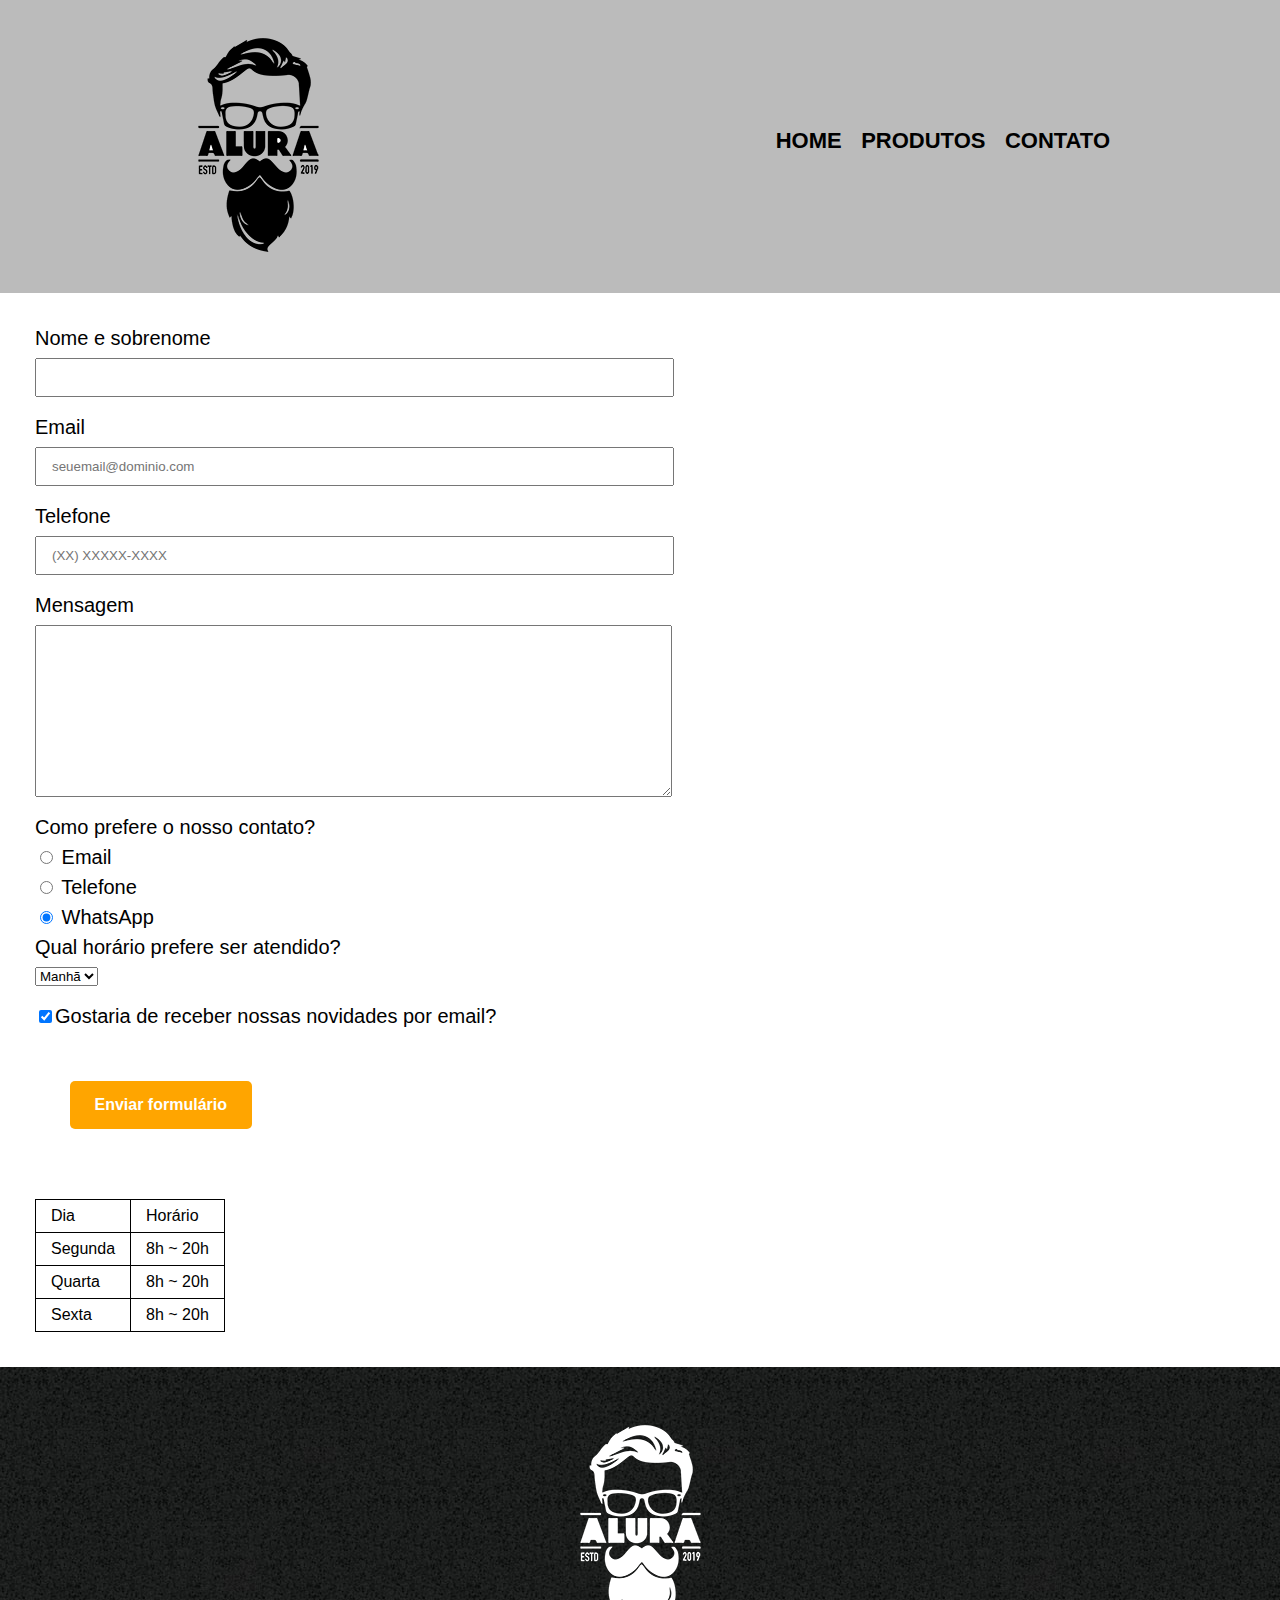
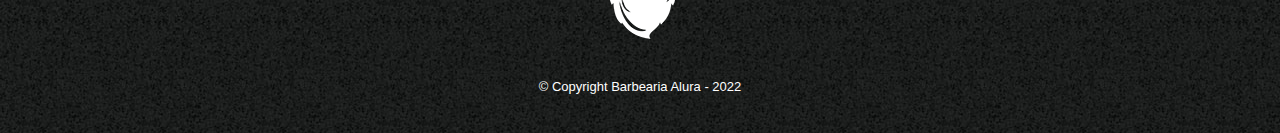
<file: contato.html>
<!DOCTYPE html>
<html>
	<head>
		<meta charset="UTF-8">
		<title>Contato - Barbearia Alura</title>

		<link rel="stylesheet" href="reset.css">
		<link rel="stylesheet" href="style.css">
	</head>
	<body>
		<header>
			<div class="caixa">
				<h1><img src="logo.png" alt="Logo da Barbearia Alura"></h1>

				<nav>
					<ul>
						<li><a href="index.html">Home</a></li>
						<li><a href="produtos.html">Produtos</a></li>
						<li><a href="contato.html">Contato</a></li>
					</ul>
				</nav>
			</div>
		</header>

		<main>
			<form>
				<label for="nomesobrenome">Nome e sobrenome</label>
				<input type="text" id="nomesobrenome" class="input-padrao" required>

				<label for="email">Email</label>
				<input type="email" id="email" class="input-padrao" required placeholder="seuemail@dominio.com">

				<label for="telefone">Telefone</label>
				<input type="tel" id="telefone" class="input-padrao" required placeholder="(XX) XXXXX-XXXX">

				<label for="mensagem">Mensagem</label>
				<textarea cols="70" rows="10" id="mensagem" class="input-padrao" required></textarea>

				<fieldset>
					<legend>Como prefere o nosso contato?</legend>
					<label for="radio-email"><input type="radio" name="contato" value="email" id="radio-email"> Email</label>
					
					<label for="radio-telefone"><input type="radio" name="contato" value="telefone" id="radio-telefone"> Telefone</label>
					
					<label for="radio-whatsapp"><input type="radio" name="contato" value="whatsapp" id="radio-whatsapp" checked> WhatsApp</label>
				</fieldset>

				<fieldset>
					<legend>Qual horário prefere ser atendido?</legend>
					<select>
						<option>Manhã</option>
						<option>Tarde</option>
						<option>Noite</option>
					</select>
				</fieldset>

				<label class="checkbox"><input type="checkbox" checked>Gostaria de receber nossas novidades por email?</label>

				<input type="submit" value="Enviar formulário" class="enviar">
			</form>

			<table>
				<tr>
					<td>Dia</td>
					<td>Horário</td>
				</tr>
				<tr>
					<td>Segunda</td>
					<td>8h ~ 20h</td>
				</tr>
				<tr>
					<td>Quarta</td>
					<td>8h ~ 20h</td>
				</tr>
				<tr>
					<td>Sexta</td>
					<td>8h ~ 20h</td>
				</tr>
			</table>
		</main>

		<footer>
			<img src="logo-branco.png" alt="Logo da Barbearia Alura">
			<p class="copyright">&copy; Copyright Barbearia Alura - 2022</p>
		</footer>
	</body>
</html>
</file>
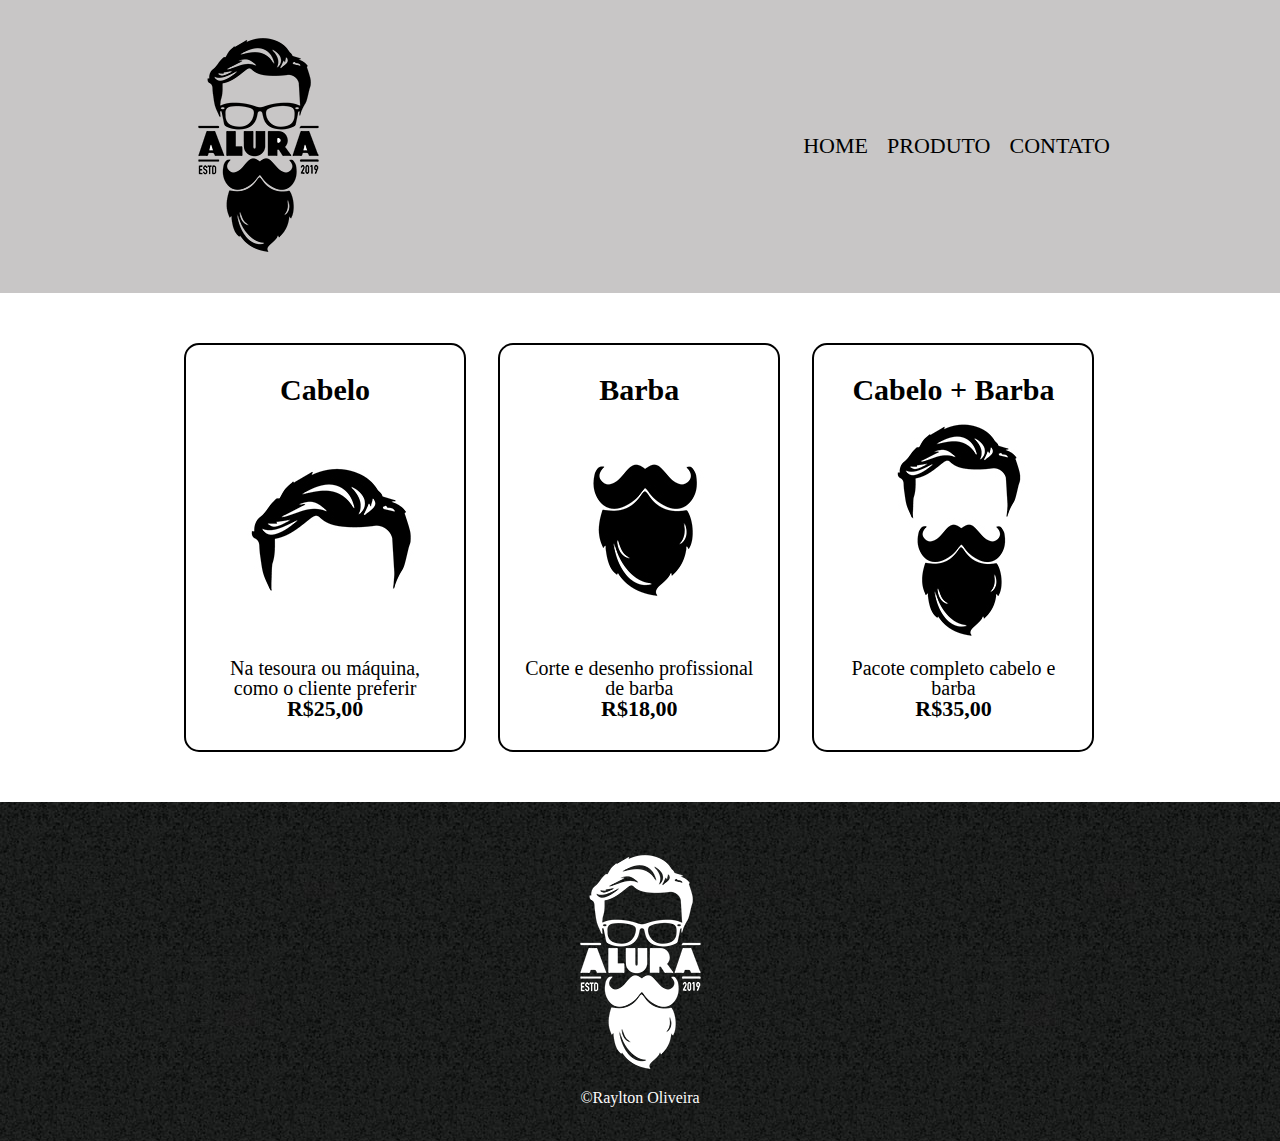
<file: produto.html>
<!DOCTYPE html>
<html lang="pt-br">

<head>
    <meta charset="UTF-8">
    <meta http-equiv="X-UA-Compatible" content="IE=edge">
    <meta name="viewport" content="width=device-width, initial-scale=1.0">
    <link rel="stylesheet" href="./assets/css/reset.css">
    <link rel="stylesheet" href="./assets/css/produto.css">
    <link rel="stylesheet" href="./assets/css/main.css">
    <title>Produtos</title>
</head>

<body>
    <header>
        <div class="caixa">
            <!-- para separar o menu das laterais -->
            <h1><img src="./assets/img/logo.png" alt="logo da barbearia"></h1>
            <nav>
                <ul>
                    <li><a href="index.html">Home</a></li>
                    <li><a href="produto.html">Produto</a></li>
                    <li><a href="contato.html">Contato</a></li>
                </ul>
            </nav>
        </div>
    </header>
    <main>
        <ul class="produtos">
            <li>
                <h2>Cabelo</h2>
                <img src="./assets/img/cabelo.jpg">
                <p class="produto__descricao">Na tesoura ou máquina, como o cliente preferir</p>
                <p class="produto__preco">R$25,00</p>
            </li>
            <li>
                <h2>Barba</h2>
                <img src="./assets/img/barba.jpg">
                <p class="produto__descricao">Corte e desenho profissional de barba</p>
                <p class="produto__preco">R$18,00</p>
            </li>
            <li>
                <h2>Cabelo + Barba</h2>
                <img src="./assets/img/cabelo+barba.jpg">
                <p class="produto__descricao">Pacote completo cabelo e barba</p>
                <p class="produto__preco">R$35,00</p>
            </li>
        </ul>
    </main>
    <footer>
        <img src="./assets/img/logo-branco.png" alt="">
        <p>&copy;Raylton Oliveira</p>
    </footer>
</body>

</html>
</file>
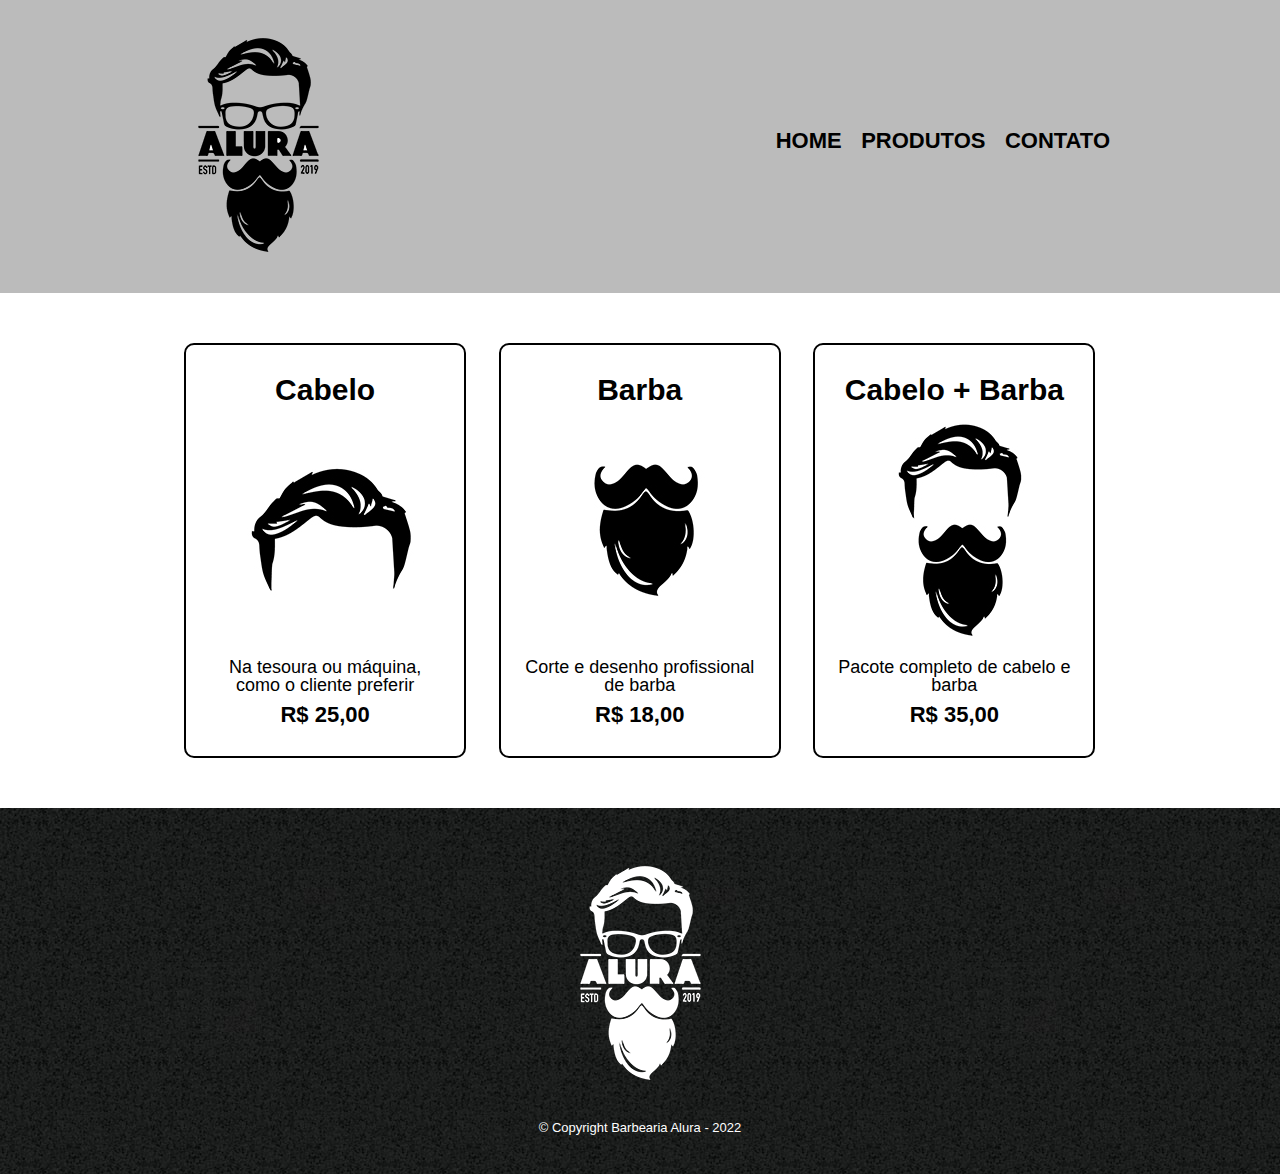
<file: produtos.html>
<!DOCTYPE html>
<html>
	<head>
		<meta charset="UTF-8">
		<title>Produtos - Barbearia Alura</title>

		<link rel="stylesheet" href="reset.css">
		<link rel="stylesheet" href="style.css">
	</head>
	<body>
		<header>
			<div class="caixa">
				<h1><img src="logo.png"></h1>

				<nav>
					<ul>
						<li><a href="index.html">Home</a></li>
						<li><a href="produtos.html">Produtos</a></li>
						<li><a href="contato.html">Contato</a></li>
					</ul>
				</nav>
			</div>
		</header>

		<main>
			<ul class="produtos">
				<li>
					<h2>Cabelo</h2>
					<img src="cabelo.jpg">
					<p class="produto-descricao">Na tesoura ou máquina, como o cliente preferir</p>
					<p class="produto-preco">R$ 25,00</p>
				</li>
				<li>
					<h2>Barba</h2>
					<img src="barba.jpg">
					<p class="produto-descricao">Corte e desenho profissional de barba</p>
					<p class="produto-preco">R$ 18,00</p>
				</li>
				<li>
					<h2>Cabelo + Barba</h2>
					<img src="cabelo+barba.jpg">
					<p class="produto-descricao">Pacote completo de cabelo e barba</p>
					<p class="produto-preco">R$ 35,00</p>
				</li>
			</ul>
		</main>

		<footer>
			<img src="logo-branco.png">
			<p class="copyright">&copy; Copyright Barbearia Alura - 2022</p>
		</footer>
	</body>
</html>
</file>
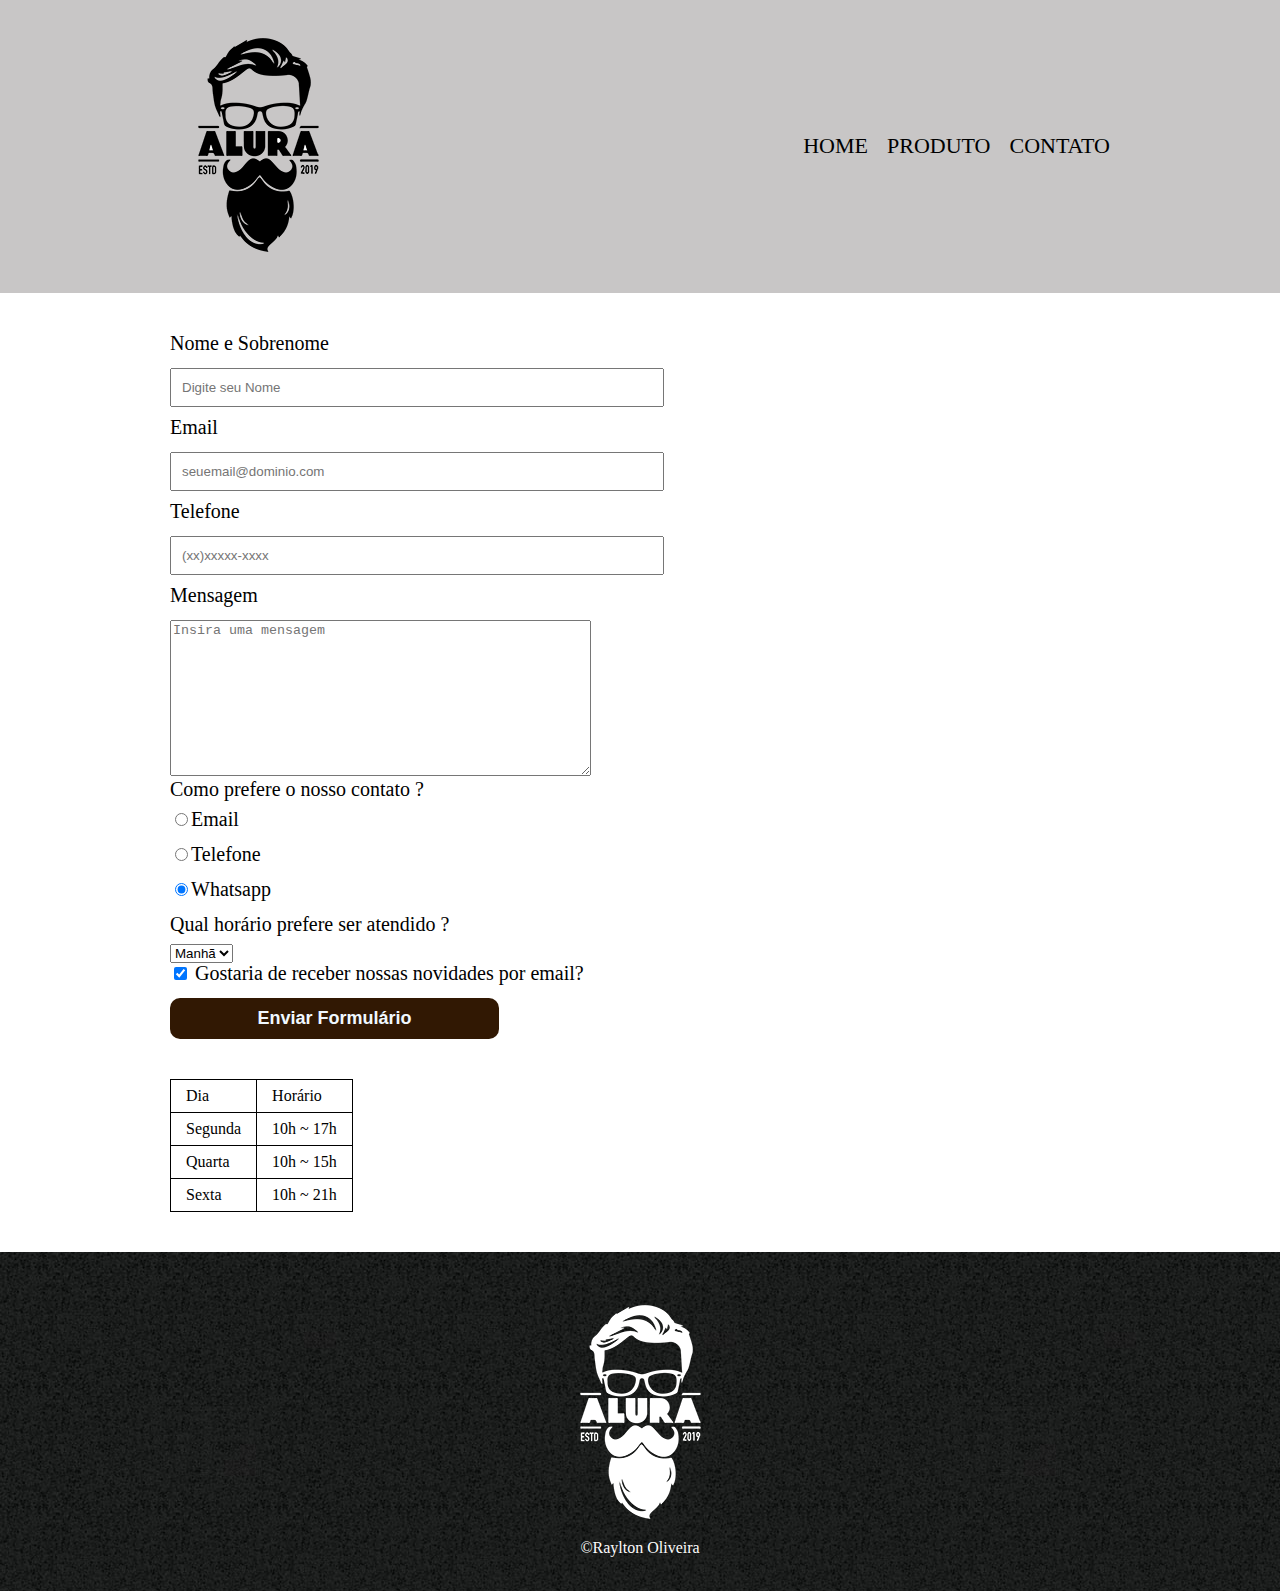
<file: assets/contato.html>
<!DOCTYPE html>
<html lang="pt-br">

<head>
    <meta charset="UTF-8">
    <meta http-equiv="X-UA-Compatible" content="IE=edge">
    <meta name="viewport" content="width=device-width, initial-scale=1.0">
    <link rel="stylesheet" href="css/reset.css">
    <link rel="stylesheet" href="css/contato.css">
    <link rel="stylesheet" href="css/main.css">
    <title>Contato</title>
</head>

<body>
    <header>
        <div class="caixa">
            <!-- para separar o menu das laterais -->
            <h1><img src="img/logo.png" alt="logo da barbearia"></h1>
            <nav>
                <ul>
                    <li><a href="index.html">Home</a></li>
                    <li><a href="produto.html">Produto</a></li>
                    <li><a href="contato.html">Contato</a></li>
                </ul>
            </nav>
        </div>
    </header>
    <main>
        <form>
            <label for="nomesobrenome">Nome e Sobrenome</label>
            <input type="text" id="nomesobrenome" class="input__padrao" required placeholder="Digite seu Nome">

            <label for="email">Email</label>
            <input type="email" id="email" class="input__padrao" required placeholder="seuemail@dominio.com">

            <label for="telefone">Telefone</label>
            <input type="tel" id="telefone" class="input__padrao" required placeholder="(xx)xxxxx-xxxx" maxlength="11">

            <label for="mensagem">Mensagem</label>
            <textarea class="input_padrao" name="textarea" id="mensagem" cols="50" rows="10" required
                placeholder="Insira uma mensagem"></textarea>
            <fieldset>
                <legend>Como prefere o nosso contato ?</legend>
                <!-- type = radio deixa selecionar apenas um item -->
                <label for="radio__email"><input type="radio" name="contato" value="email"
                        id="radio__email">Email</label>

                <label for="radio__telefone"> <input type="radio" name="contato" value="telefone"
                        id="radio__telefone">Telefone</label>

                <label for="radio__Whatsapp"><input type="radio" name="contato" value="Whatsapp" id="radio__Whatsapp"
                        checked>Whatsapp</label>
            </fieldset>

            <fieldset>
                <legend>Qual horário prefere ser atendido ?</legend>
                <select>
                    <option value="">Manhã</option>
                    <option value="">Tarde</option>
                    <option value="">Noite</option>
                </select>
            </fieldset>

            <label><input type="checkbox" checked> Gostaria de receber nossas novidades por email?</label>

            <input class="botao" type="submit" value="Enviar Formulário">
        </form>
        <table>
            <tr>
                <td>Dia</td>
                <td>Horário</td>
            </tr>
            <tr>
                <td>Segunda</td>
                <td>10h ~ 17h</td>
            </tr>
            <tr>
                <td>Quarta</td>
                <td>10h ~ 15h</td>
            </tr>
            <tr>
                <td>Sexta</td>
                <td>10h ~ 21h</td>
            </tr>
        </table>
    </main>
    <footer>
        <img src="img/logo-branco.png" alt="Logo da Barbearia Alura">
        <p>&copy;Raylton Oliveira</p>
    </footer>
</body>

</html>
</file>
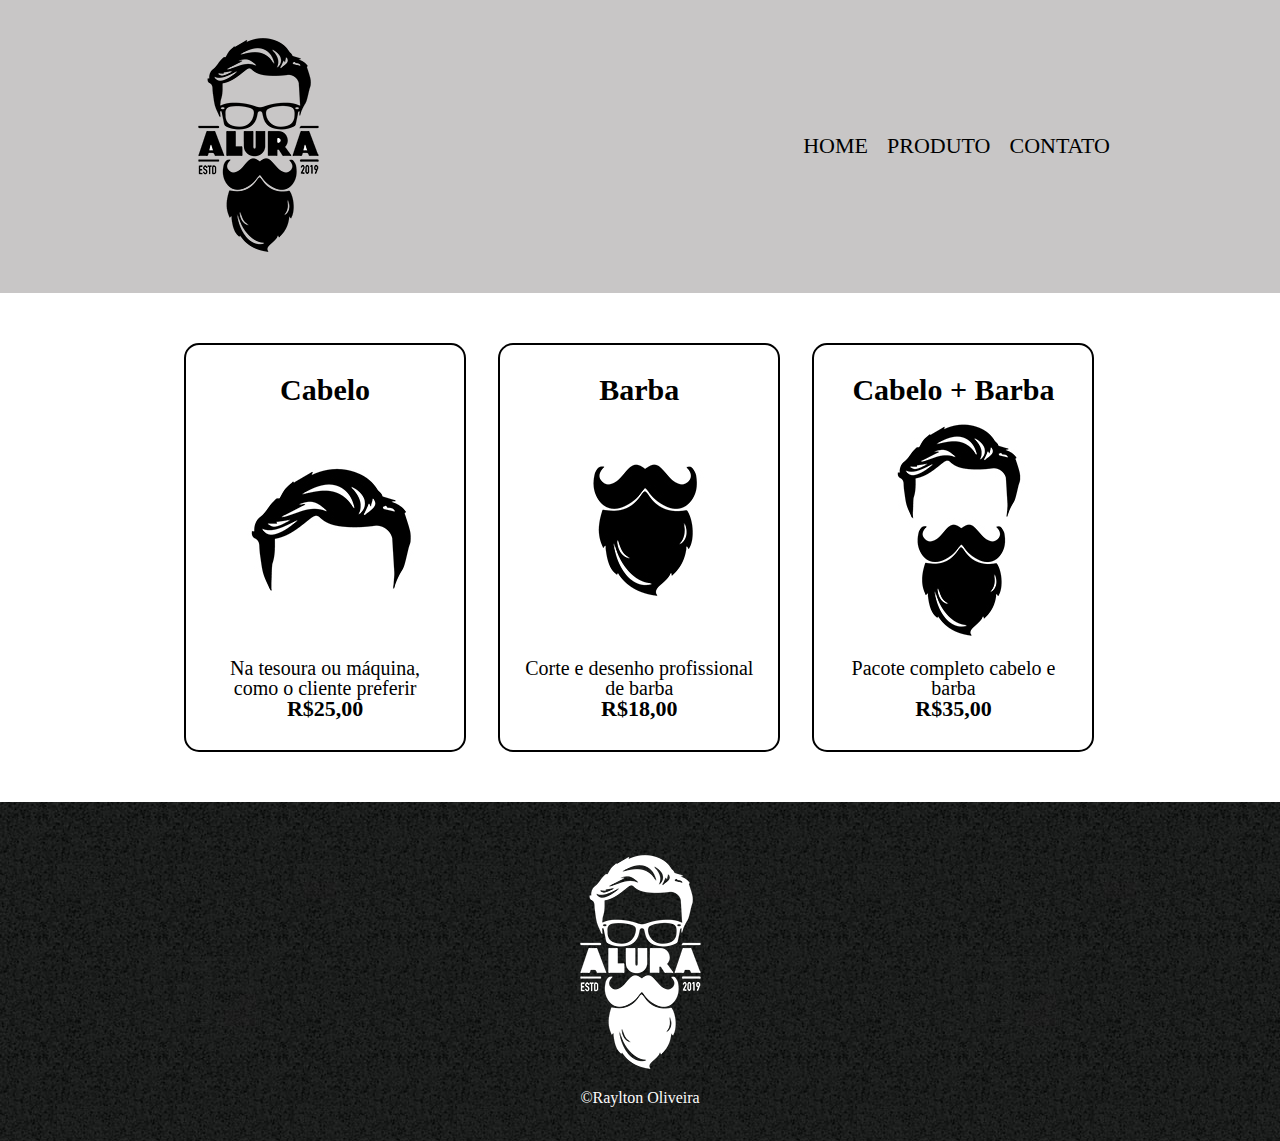
<file: assets/produto.html>
<!DOCTYPE html>
<html lang="pt-br">

<head>
    <meta charset="UTF-8">
    <meta http-equiv="X-UA-Compatible" content="IE=edge">
    <meta name="viewport" content="width=device-width, initial-scale=1.0">
    <link rel="stylesheet" href="css/reset.css">
    <link rel="stylesheet" href="css/produto.css">
    <link rel="stylesheet" href="css/main.css">
    <title>Produtos</title>
</head>

<body>
    <header>
        <div class="caixa">
            <!-- para separar o menu das laterais -->
            <h1><img src="img/logo.png" alt="logo da barbearia"></h1>
            <nav>
                <ul>
                    <li><a href="index.html">Home</a></li>
                    <li><a href="produto.html">Produto</a></li>
                    <li><a href="contato.html">Contato</a></li>
                </ul>
            </nav>
        </div>
    </header>
    <main>
        <ul class="produtos">
            <li>
                <h2>Cabelo</h2>
                <img src="img/cabelo.jpg">
                <p class="produto__descricao">Na tesoura ou máquina, como o cliente preferir</p>
                <p class="produto__preco">R$25,00</p>
            </li>
            <li>
                <h2>Barba</h2>
                <img src="img/barba.jpg">
                <p class="produto__descricao">Corte e desenho profissional de barba</p>
                <p class="produto__preco">R$18,00</p>
            </li>
            <li>
                <h2>Cabelo + Barba</h2>
                <img src="img/cabelo+barba.jpg">
                <p class="produto__descricao">Pacote completo cabelo e barba</p>
                <p class="produto__preco">R$35,00</p>
            </li>
        </ul>
    </main>
    <footer>
        <img src="img/logo-branco.png" alt="">
        <p>&copy;Raylton Oliveira</p>
    </footer>
</body>

</html>
</file>
<file: style.css>
body {
	font-family: 'Montserrat', sans-serif;
}

header {
	background: #BBBBBB;
	padding: 20px 0;
}

.caixa {
	position: relative;
	width: 940px;
	margin: 0 auto;
}

nav {
	position: absolute;
	top: 110px;
	right: 0;
}

nav li {
	display: inline;
	margin: 0 0 0 15px;
}

nav a {
	text-transform: uppercase;
	color: #000000;
	font-weight: bold;
	font-size: 22px;
	text-decoration: none;
}

nav a:hover {
	color: #C78C19;
	text-decoration: underline;
}

.produtos {
	width: 940px;
	margin: 0 auto;
	padding: 50px 0;
}

.produtos li {
	display: inline-block;
	text-align: center;
	width: 30%;
	vertical-align: top;
	margin: 0 1.5%;
	padding: 30px 20px;
	box-sizing: border-box;
	border: 2px solid #000000;
	border-radius: 10px;
}

.produtos li:hover {
	border-color: #C78C19;
}

.produtos li:active {
	border-color: #088C19;	
}

.produtos li:hover h2 {
	font-size: 34px;
}

.produtos h2 {
	font-size: 30px;
	font-weight: bold;
}

.produto-descricao {
	font-size: 18px;
}

.produto-preco {
	font-size: 22px;
	font-weight: bold;
	margin-top: 10px;
}

footer {
	text-align: center;
	background: url("bg.jpg");
	padding: 40px 0;
}

.copyright {
	color: #FFFFFF;
	font-size: 13px;
	margin: 20px 0 0;
}

form {
	margin: 35px;
}

form label, form legend {
	display:block;
	font-size: 20px;
	margin: 0 0 10px;
}

.input-padrao {
	display: block;
	margin: 0 0 20px;
	padding: 10px 15px;
	width: 50%;
}

.checkbox {
	margin: 20px 0;
}

.enviar {
	width: 15%;
	margin: 35px;
	padding: 15px 0;
	background: orange;
	color: white;
	font-weight: bold;
	font-size: 16px;
	border: none;
	border-radius: 5px;
	transition: 1s all;
	cursor: pointer;
}

.enviar:hover {
	background: darkorange;
	transform: scale(1.2);
}

table {
	margin: 35px;
}

thead {
	background: #555555;
	color: white;
	font-weight: bold;
}

td, th {
	border: 1px solid #000000;
	padding: 8px 15px;
}


/* css da página inicial */
.banner {
	width:100%;
}

.titulo-principal {
	text-align: center;
	font-size: 2em;
	margin: 0 0 1em;
	clear: left;
}

.principal {
	padding: 3em 0;
	background: #FEFEFE;
	width: 940px;
	margin: 0 auto;
}

.principal p {
	margin: 0 0 1em;
}

.principal strong {
	font-weight: bold;
}

.principal em {
	font-style: italic;
}

.utensilios {
	width: 120px;
	float: left;
	margin: 0 20px 20px 0;
}

.mapa {
	padding: 3em 0;
	background: linear-gradient(#FEFEFE, #888888);
}

.mapa-conteudo {
	width: 940px;
	margin: 0 auto;
}

.mapa p {
	margin: 0 0 2em;
	text-align: center;
}

.beneficios {
	padding: 3em 0;
	background: #888888;
}

.conteudo-beneficios {
	width: 640px;
	margin: 0 auto;
}

.lista-beneficios {
	width: 40%;
	display: inline-block;
	vertical-align: top;
}

.itens {
	line-height: 1.5;
}

.itens:before {
	content: "✵";
}

.itens:first-child {
	font-weight: bold;
}

.imagem-beneficios {
	width: 60%;
}

.video {
	width: 560px;
	margin: 2em auto;
}
</file>
<file: assets/css/produto.css>
.produtos {
  /* position: relative; */
  width: 940px;
  margin: 0 auto;
  padding: 50px 0;
}
.produtos li {
  display: inline-block;
  text-align: center;
  width: 30%;
  vertical-align: top;
  margin: 0 1.5%;
  padding: 30px 20px;
  box-sizing: border-box;
  border-width: 2px;
  border-style: solid;
  border-color: #000000; /*ou posso utilizar border: 3px solid #000000; que faz a funçao dos três border acima*/
  border-radius: 15px;
}

.produtos h2 {
  font-size: 30px;
  font-weight: bold;
}
.produto__descricao {
  font-size: 20px;
  font-family: Georgia, "Times New Roman", Times, serif;
}
.produto__preco {
  font-size: 22px;
  font-weight: bold;
}
.produtos li:hover {
  border-color: rgb(225, 115, 115);
  transition: all 0.5s ease-in-out;
}
.produtos li:hover h2 {
  font-size: 35px;
  transition: all 0.5s ease-in-out;
}
.produtos li:active {
  border-color: chartreuse;
}
</file>
<file: assets/css/main.css>
@import url(https://fonts.googleapis.com/css?family=Montserrat&display=swap);

body {
  width: 100%;
}
header {
  background: #c8c6c6;
  padding: 20px;
}
.caixa {
  position: relative; /* para fazer o menu nav centralizar com caixa */
  width: 940px;
  margin: 0 auto;
}
nav {
  position: absolute;
  top: 115px; /* imagem logo tem um tamanho de 250, então para menu ficar no centro */
  right: 0;
}
nav li {
  display: inline;
  margin: 0 0 0 15px;
}
nav a {
  text-transform: uppercase;
  color: #000000;
  text-decoration: none;
  font-size: 22px;
}
nav a:hover {
  color: rgb(30, 162, 142);
  transition: all 0.5s ease-in-out;
}

footer {
  padding: 35px 0;
  text-align: center;
  background: #cccccc;
  background: url(../img/bg.jpg);
  color: rgb(252, 252, 252);
}

/* Página dos Contatos */

/* configuracao mobile  */
@media screen and (max-width: 480px) {
  .caixa,
  .principal,
  .conteudo-beneficios,
  .mapa-conteudo,
  .video {
    width: auto;
  }

  h1 {
    text-align: center;
  }

  nav {
    position: static;
  }

  .lista-beneficios,
  .imagem-beneficios {
    width: 100%;
  }
}
</file>
<file: assets/css/contato.css>
main {
  width: 940px;
  margin: 0 auto;
}
form {
  margin: 40px 0 40px;
}
form label,
form legend {
  display: block;
  font-size: 20px;
  margin: 0 0 15px;
}

form legend {
  margin: 10px 0;
}
.input__padrao {
  display: block;
  margin: 0 0 10px;
  padding: 10px;
  width: 50%;
}
.botao {
  width: 35%;
  padding: 10px;
  border: none;
  border-radius: 10px;
  font-weight: bold;
  font-size: 18px;
  background: #311803;
  color: aliceblue;
  cursor: pointer;
  transition: 1s all;
}
.botao:hover {
  background-color: #71675c;
  color: #000000;
}

table {
  margin: 20px 0 40px;
}

thead {
  background: #555555;
  color: white;
  font-weight: bold;
}

td,
th {
  border: 1px solid #000000;
  padding: 8px 15px;
}
</file>
